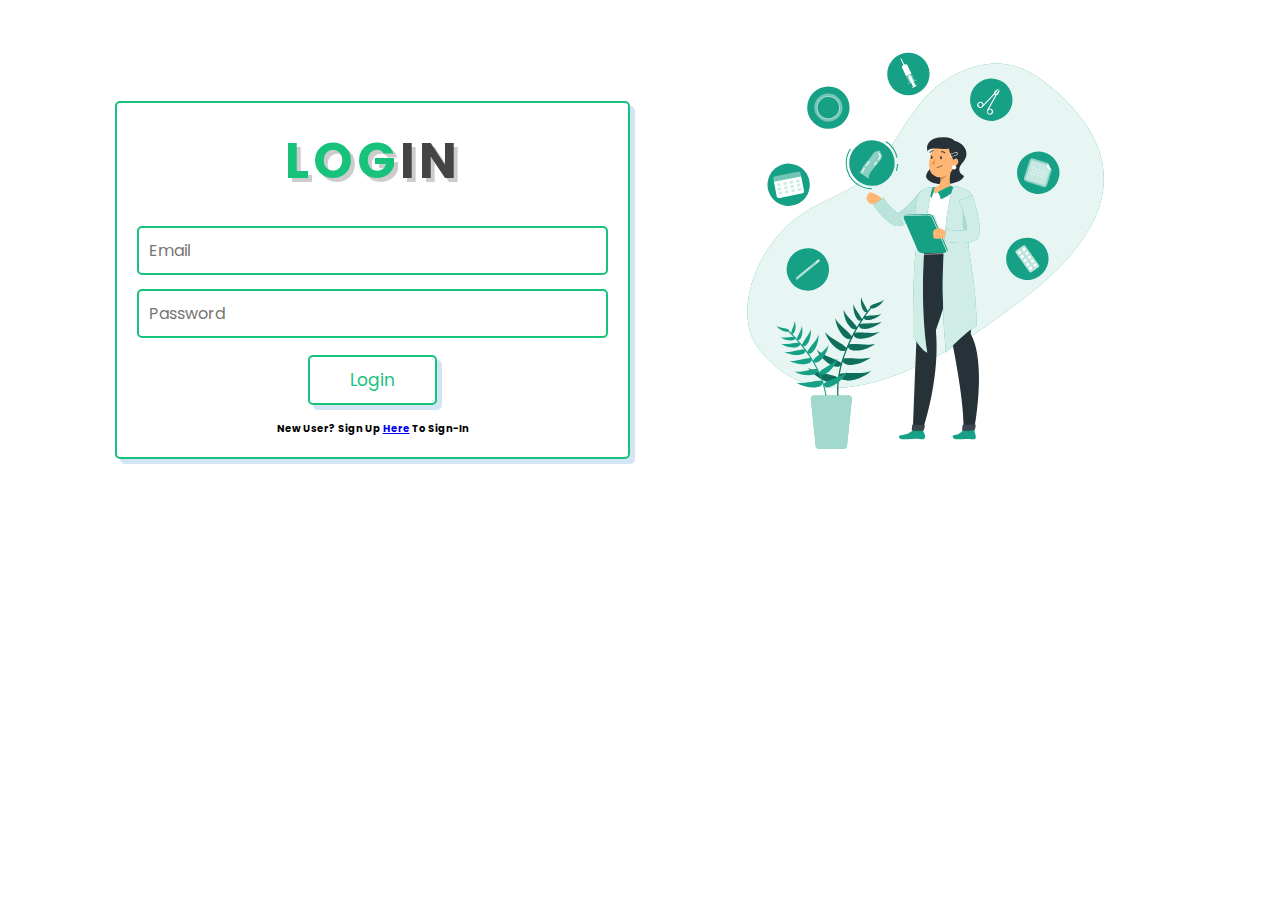
<file: login.html>
<!DOCTYPE html>
<html lang="en">
<head>
    <meta charset="UTF-8">
    <meta http-equiv="X-UA-Compatible" content="IE=edge">
    <meta name="viewport" content="width=device-width, initial-scale=1.0">
    <title>Document</title>
    <style>
        @import url('https://fonts.googleapis.com/css2?family=Poppins:wght@100;200;300;400;500;600;700&display=swap');

:root{
    --blue:#00C3CB;
    --green:#17C37B;
    --light-color:#777;
    --black:#444;
    --box-shadow:.5rem .5rem 0 rgba(27, 124, 204, 0.2);
    --text-shadow:.4rem .4rem 0 rgba(0, 0, 0, .2);
    --border:.2rem solid var(--green)
}

*{  
    font-family: 'Poppins', sans-serif;
    margin:0; padding: 0;
    box-sizing: border-box;
    outline: none; border: none;
    text-transform: capitalize;
    transition: all .2s ease-out;
    text-decoration: none;
}

html{
    font-size: 62.5%;
    overflow-x: hidden;
    scroll-padding-top: 7rem;
    scroll-behavior: smooth;
}

section{
    padding:2rem 9%;
}

section:nth-child(even){
    background: #f5f5f5;
}

.book .row{
    display: flex;
    align-items: center;
    flex-wrap: wrap;
    gap:2rem;
}
 
.book .row .image{
    flex:45rem;
}

.book .row .image img{
    width: 100%;
}

.book .row form{
    flex:45rem;
    background: #fff;
    border:var(--border);
    box-shadow: var(--box-shadow);
    text-align: center;
    padding: 2rem;
    border-radius:.5rem;
}

.book .row form h3{
    color:var(--black);
    padding-bottom: 1rem;
    font-size: 3rem;
}

.book .row form .box{
    width: 100%;
    margin:.7rem 0;
    border-radius: .5rem;
    border:var(--border);
    font-size: 1.6rem;
    color: var(--black);
    text-transform: none;
    padding: 1rem;
}

.book .row form .btn{
    padding:1rem 4rem;
}
.heading{
    text-align: center;
    padding-bottom: 2rem;
    text-shadow: var(--text-shadow);
    text-transform: uppercase;
    color:var(--black);
    font-size: 5rem;
    letter-spacing: .4rem;
}

.heading span{
    text-transform: uppercase;
    color:var(--green);
}
.btn{
    display: inline-block;
    margin-top: 1rem;
    padding: .5rem;
    padding-left: 1rem;
    border:var(--border);
    border-radius: .5rem;
    box-shadow: var(--box-shadow);
    color:var(--green);
    cursor: pointer;
    font-size: 1.7rem;
    background: #fff;
}

.book form a{
    text-decoration: underline;
}

    </style>
</head>
<body>
    <section class="book" id="book">
        
        <div class="row">
            <form action="#payment">
                <h1 class="heading"> <span>Log</span>in </h1>
                <input type="email" placeholder="Email" class="box" required>
                <input type="password" placeholder="Password" class="box" required>
                
                <input type="submit" value="Login" class="btn"><br><br>
                <h4> New User? sign up <a href="signup.html">here</a> to sign-in</h4>
            </form>
            <div class="image">
                <img src="home-img.svg" alt="">
            </div>
        </div>
    </section>
</body>
</html>
</file>
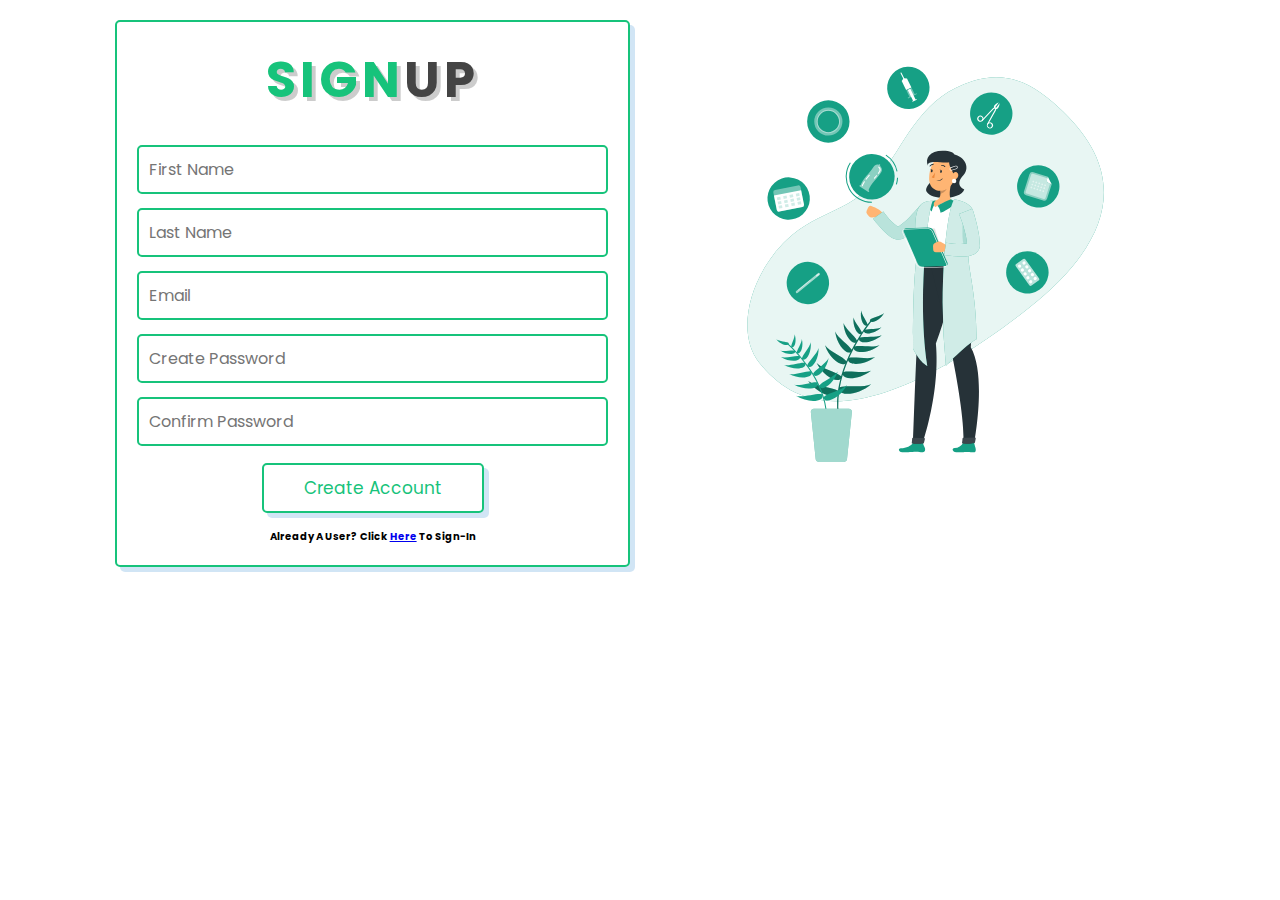
<file: signup.html>
<!DOCTYPE html>
<html lang="en">
<head>
    <meta charset="UTF-8">
    <meta http-equiv="X-UA-Compatible" content="IE=edge">
    <meta name="viewport" content="width=device-width, initial-scale=1.0">
    <title>Document</title>
    <style>
        @import url('https://fonts.googleapis.com/css2?family=Poppins:wght@100;200;300;400;500;600;700&display=swap');

:root{
    --blue:#00C3CB;
    --green:#17C37B;
    --light-color:#777;
    --black:#444;
    --box-shadow:.5rem .5rem 0 rgba(27, 124, 204, 0.2);
    --text-shadow:.4rem .4rem 0 rgba(0, 0, 0, .2);
    --border:.2rem solid var(--green)
}

*{  
    font-family: 'Poppins', sans-serif;
    margin:0; padding: 0;
    box-sizing: border-box;
    outline: none; border: none;
    text-transform: capitalize;
    transition: all .2s ease-out;
    text-decoration: none;
}

html{
    font-size: 62.5%;
    overflow-x: hidden;
    scroll-padding-top: 7rem;
    scroll-behavior: smooth;
}

section{
    padding:2rem 9%;
}

section:nth-child(even){
    background: #f5f5f5;
}

.book .row{
    display: flex;
    align-items: center;
    flex-wrap: wrap;
    gap:2rem;
}
 
.book .row .image{
    flex:45rem;
}

.book .row .image img{
    width: 100%;
}

.book .row form{
    flex:45rem;
    background: #fff;
    border:var(--border);
    box-shadow: var(--box-shadow);
    text-align: center;
    padding: 2rem;
    border-radius:.5rem;
}

.book .row form h3{
    color:var(--black);
    padding-bottom: 1rem;
    font-size: 3rem;
}

.book .row form .box{
    width: 100%;
    margin:.7rem 0;
    border-radius: .5rem;
    border:var(--border);
    font-size: 1.6rem;
    color: var(--black);
    text-transform: none;
    padding: 1rem;
}

.book .row form .btn{
    padding:1rem 4rem;
}
.heading{
    text-align: center;
    padding-bottom: 2rem;
    text-shadow: var(--text-shadow);
    text-transform: uppercase;
    color:var(--black);
    font-size: 5rem;
    letter-spacing: .4rem;
}

.heading span{
    text-transform: uppercase;
    color:var(--green);
}
.btn{
    display: inline-block;
    margin-top: 1rem;
    padding: .5rem;
    padding-left: 1rem;
    border:var(--border);
    border-radius: .5rem;
    box-shadow: var(--box-shadow);
    color:var(--green);
    cursor: pointer;
    font-size: 1.7rem;
    background: #fff;
}

.book form a{
    text-decoration: underline;
}

    </style>
</head>
<body>
    <section class="book" id="book">
        <div class="row">
            <form action="#payment">
                <h1 class="heading"> <span>Sign</span>up </h1>
                <input type="text" placeholder="First Name" class="box" required>
                <input type="text" placeholder="Last Name" class="box" required>
                <input type="email" placeholder="Email" class="box" required>
                <input type="password" placeholder="Create Password" class="box" required>
                <input type="password" placeholder="Confirm Password" class="box" required>
                
                <input type="submit" value="Create account" class="btn"><br><br>
                <h4> Already a user? Click <a href="login.html">here</a> to sign-in</h4>
            </form>
            <div class="image">
                <img src="home-img.svg" alt="">
            </div>
        </div>
    </section>
</body>
</html>
</file>
